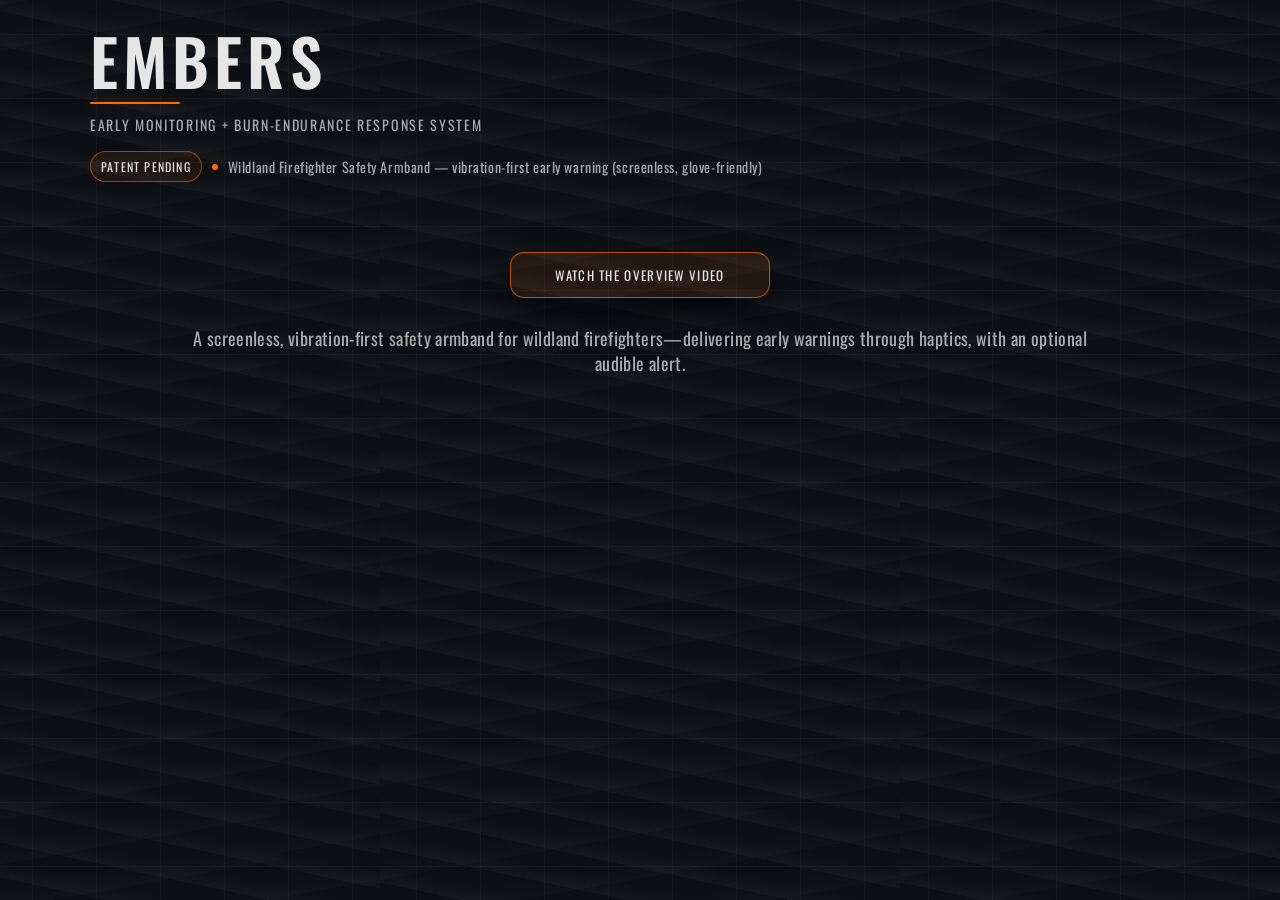
<file: index.html>
<!doctype html>
<html lang="en">
<head>
  <meta charset="utf-8" />
  <meta name="viewport" content="width=device-width,initial-scale=1" />
  <title>EMBERS TEST 123</title>

  <link rel="preconnect" href="https://fonts.googleapis.com">
  <link rel="preconnect" href="https://fonts.gstatic.com" crossorigin>
  <link href="https://fonts.googleapis.com/css2?family=Oswald:wght@300;400;500;600;700&display=swap" rel="stylesheet">

  <link rel="stylesheet" href="./styles.css" />
</head>

<body>
  <main class="screen">
    <header class="top">
      <div class="wordmark">
        <div class="name">
          EMBERS
          <span class="name-underline" aria-hidden="true"></span>
        </div>
        <div class="acronym">EARLY MONITORING + BURN‑ENDURANCE RESPONSE SYSTEM</div>
      </div>

      <div class="status">
        <span class="pill">PATENT PENDING</span>
        <span class="dot"></span>
        <span class="tag">Wildland Firefighter Safety Armband — vibration‑first early warning (screenless, glove‑friendly)</span>
      </div>

      <div class="cta-row">
        <a class="yt-btn yt-btn--primary"
           href="https://www.youtube.com/watch?v=4FvP-EvXo1s"
           target="_blank"
           rel="noopener noreferrer">
          Watch the overview video
        </a>
      </div>

      <p class="simple-blurb">
        A screenless, vibration‑first safety armband for wildland firefighters—delivering early warnings through haptics, with an optional audible alert.
      </p>
    </header>

    <section class="void" aria-hidden="true"></section>

    <footer class="bottom">
      <div class="brand-lockup brand-lockup
</file>
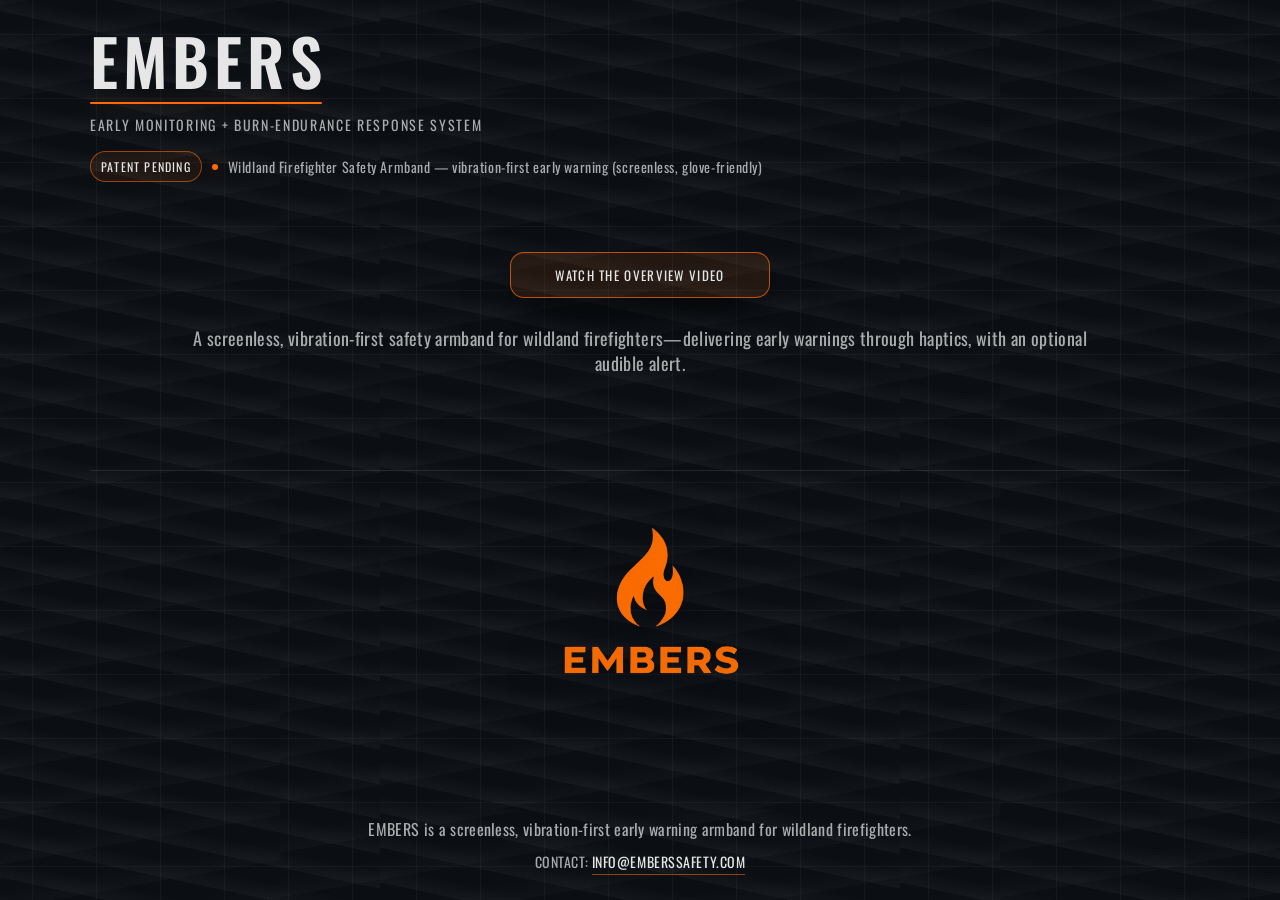
<file: public/index.html>
<!doctype html>
<html lang="en">
<head>
  <meta charset="utf-8" />
  <meta name="viewport" content="width=device-width,initial-scale=1" />
  <title>EMBERS</title>

  <link rel="preconnect" href="https://fonts.googleapis.com">
  <link rel="preconnect" href="https://fonts.gstatic.com" crossorigin>
  <link href="https://fonts.googleapis.com/css2?family=Oswald:wght@300;400;500;600;700&display=swap" rel="stylesheet">

  <link rel="stylesheet" href="./styles.css" />
</head>

<body>
  <main class="screen">
    <header class="top">
      <div class="wordmark">
        <div class="name">
          EMBERS
          <span class="name-underline" aria-hidden="true"></span>
        </div>
        <div class="acronym">EARLY MONITORING + BURN‑ENDURANCE RESPONSE SYSTEM</div>
      </div>

      <div class="status">
        <span class="pill">PATENT PENDING</span>
        <span class="dot"></span>
        <span class="tag">Wildland Firefighter Safety Armband — vibration‑first early warning (screenless, glove‑friendly)</span>
      </div>

      <div class="cta-row">
        <a class="yt-btn yt-btn--primary"
           href="https://www.youtube.com/watch?v=4FvP-EvXo1s"
           target="_blank"
           rel="noopener noreferrer">
          Watch the overview video
        </a>
      </div>

      <p class="simple-blurb">
        A screenless, vibration‑first safety armband for wildland firefighters—delivering early warnings through haptics, with an optional audible alert.
      </p>
    </header>

    <section class="void" aria-hidden="true"></section>

    <footer class="bottom">
      <div class="brand-lockup brand-lockup--hero">
        <img class="logo logo--hero" src="./assets/embers-logo.png" alt="EMBERS logo">
      </div>

      <p class="one-line one-line--center">
        EMBERS is a screenless, vibration‑first early warning armband for wildland firefighters.
      </p>

      <p class="contact-line">
        Contact: <a class="contact-link" href="mailto:info@emberssafety.com">info@emberssafety.com</a>
      </p>
    </footer>
  </main>
</body>
</html>
</file>
<file: styles.css>
:root{
  --bg: #0B0F14;
  --text: #E6E6E6;
  --muted: rgba(230,230,230,.72);
  --faint: rgba(230,230,230,.12);
  --accent: #FF6A00;

  --max: 1100px;
}

*{ box-sizing:border-box; }
html,body{ height:100%; }

body{
  margin:0;
  font-family: "Oswald", system-ui, -apple-system, Segoe UI, Roboto, Arial, sans-serif;
  color: var(--text);
  background: var(--bg);
}

.screen{
  min-height:100vh;
  display:flex;
  flex-direction:column;
  justify-content:space-between;
  padding: 28px 22px;
  background: var(--bg);

  background-image:
    linear-gradient(to right, rgba(230,230,230,.045) 1px, transparent 1px),
    linear-gradient(to bottom, rgba(230,230,230,.04) 1px, transparent 1px),
    repeating-linear-gradient(
      12deg,
      rgba(230,230,230,.035) 0px,
      rgba(230,230,230,.035) 1px,
      transparent 18px,
      transparent 34px
    ),
    repeating-linear-gradient(
      -10deg,
      rgba(230,230,230,.02) 0px,
      rgba(230,230,230,.02) 1px,
      transparent 22px,
      transparent 44px
    );

  background-size:
    64px 64px,
    64px 64px,
    520px 520px,
    720px 720px;

  background-position:
    center,
    center,
    center,
    center;
}

.top, .bottom{
  max-width: var(--max);
  width: 100%;
  margin: 0 auto;
}

.wordmark .name{
  font-size: 64px;
  letter-spacing: .08em;
  font-weight: 600;
  line-height: 1;
  display: inline-block;
}

.wordmark .name .name-underline{
  display: block;
  margin-top: 10px;
  width: 1.4em;
  max-width: 120px;
  height: 2px;
  background: var(--accent);
  border-radius: 999px;
  box-shadow: 0 0 18px rgba(255,106,0,.35);
}

.wordmark .acronym{
  margin-top: 10px;
  font-size: 14px;
  letter-spacing: .12em;
  text-transform: uppercase;
  color: var(--muted);
}

.status{
  margin-top: 16px;
  display:flex;
  flex-wrap:wrap;
  gap: 10px;
  align-items:center;
  color: var(--muted);
  font-size: 14px;
  letter-spacing: .04em;
}

.pill{
  border: 1px solid rgba(255,106,0,.55);
  color: var(--text);
  padding: 6px 10px;
  border-radius: 999px;
  text-transform: uppercase;
  letter-spacing: .10em;
  font-size: 12px;
  background: rgba(255,106,0,.08);
}

.dot{
  width:6px;
  height:6px;
  border-radius:99px;
  background: var(--accent);
  box-shadow: 0 0 18px rgba(255,106,0,.55);
}

.tag{ color: var(--muted); }

.cta-row{
  margin-top: 70px;
  display:flex;
  justify-content:center;
}

.yt-btn{
  display:inline-flex;
  align-items:center;
  justify-content:center;
  padding: 12px 18px;
  border-radius: 14px;
  border: 1px solid rgba(255,106,0,.70);
  background: rgba(255,106,0,.10);
  color: var(--text);
  text-decoration:none;
  text-transform: uppercase;
  letter-spacing: .10em;
  font-size: 13px;
  min-width: 260px;
}

.yt-btn--primary{
  box-shadow: 0 18px 44px rgba(0,0,0,.55);
}

.yt-btn:hover{
  background: rgba(255,106,0,.16);
  border-color: rgba(255,106,0,.95);
}

.simple-blurb{
  margin: 28px auto 0 auto;
  max-width: 920px;
  text-align: center;
  color: var(--muted);
  font-size: 18px;
  letter-spacing: .02em;
  line-height: 1.4;
}

.void{
  flex: 0.15;
  min-height: 0;
}

.bottom{
  padding-top: 14px;
}

.one-line{
  margin: 0;
  color: var(--muted);
  font-size: 16px;
  letter-spacing: .02em;
}

.one-line--center{
  text-align:center;
  margin-top: 14px;
}

.contact-line{
  margin: 10px 0 0 0;
  text-align:center;
  color: var(--muted);
  font-size: 14px;
  letter-spacing: .04em;
  text-transform: uppercase;
}

.contact-link{
  color: var(--text);
  text-decoration: none;
  border-bottom: 1px solid rgba(255,106,0,.55);
  padding-bottom: 2px;
}

.contact-link:hover{
  border-bottom-color: rgba(255,106,0,.95);
}

.brand-lockup{
  display:flex;
  align-items:center;
  gap: 16px;
  padding-top: 10px;
  border-top: 1px solid rgba(230,230,230,.10);
}

.brand-lockup--hero{
  justify-content:center;
  align-items:flex-end;
  padding-top: 12px;
  border-top: 1px solid rgba(230,230,230,.10);
}

.logo{
  height: 54px;
  width: auto;
  display:block;
  filter: drop-shadow(0 10px 26px rgba(0,0,0,.60));
}

.logo--hero{
  height: 320px;
  max-width: min(92vw, 1100px);
  width: auto;
}

@media (max-width: 520px){
  .wordmark .name{ font-size: 44px; }
  .wordmark .name .name-underline{ margin-top: 8px; height: 2px; }
  .wordmark .acronym{ font-size: 13px; }
  .cta-row{ margin-top: 42px; }
  .simple-blurb{ font-size: 16px; margin-top: 18px; }
  .one-line{ font-size: 15px; }
  .yt-btn{ min-width: 0; width: 100%; }
  .void{ flex: 0.10; min-height: 0; }
  .logo--hero{ height: 210px; }
}
</file>
<file: public/styles.css>
:root{
  --bg: #0B0F14;
  --text: #E6E6E6;
  --muted: rgba(230,230,230,.72);
  --faint: rgba(230,230,230,.12);
  --accent: #FF6A00;
  --max: 1100px;
}

*{ box-sizing:border-box; }
html,body{ height:100%; }

body{
  margin:0;
  font-family: "Oswald", system-ui, -apple-system, Segoe UI, Roboto, Arial, sans-serif;
  color: var(--text);
  background: var(--bg);
}

.screen{
  min-height:100vh;
  display:flex;
  flex-direction:column;
  justify-content:space-between;
  padding: 28px 22px;
  background: var(--bg);

  background-image:
    linear-gradient(to right, rgba(230,230,230,.045) 1px, transparent 1px),
    linear-gradient(to bottom, rgba(230,230,230,.04) 1px, transparent 1px),
    repeating-linear-gradient(
      12deg,
      rgba(230,230,230,.035) 0px,
      rgba(230,230,230,.035) 1px,
      transparent 18px,
      transparent 34px
    ),
    repeating-linear-gradient(
      -10deg,
      rgba(230,230,230,.02) 0px,
      rgba(230,230,230,.02) 1px,
      transparent 22px,
      transparent 44px
    );

  background-size:
    64px 64px,
    64px 64px,
    520px 520px,
    720px 720px;

  background-position:
    center,
    center,
    center,
    center;
}

.top, .bottom{
  max-width: var(--max);
  width: 100%;
  margin: 0 auto;
}

.wordmark .name{
  font-size: 64px;
  letter-spacing: .08em;
  font-weight: 600;
  line-height: 1;
  display: inline-block;
  position: relative;
  padding-bottom: 12px;
}

.wordmark .name .name-underline{
  position: absolute;
  left: 0;
  bottom: 0;
  height: 2px;
  width: calc(100% - .08em);
  background: var(--accent);
  border-radius: 999px;
  box-shadow: 0 0 18px rgba(255,106,0,.35);
}

.wordmark .acronym{
  margin-top: 10px;
  font-size: 14px;
  letter-spacing: .12em;
  text-transform: uppercase;
  color: var(--muted);
}

.status{
  margin-top: 16px;
  display:flex;
  flex-wrap:wrap;
  gap: 10px;
  align-items:center;
  color: var(--muted);
  font-size: 14px;
  letter-spacing: .04em;
}

.pill{
  border: 1px solid rgba(255,106,0,.55);
  color: var(--text);
  padding: 6px 10px;
  border-radius: 999px;
  text-transform: uppercase;
  letter-spacing: .10em;
  font-size: 12px;
  background: rgba(255,106,0,.08);
}

.dot{
  width:6px;
  height:6px;
  border-radius:99px;
  background: var(--accent);
  box-shadow: 0 0 18px rgba(255,106,0,.55);
}

.tag{ color: var(--muted); }

.cta-row{
  margin-top: 70px;
  display:flex;
  justify-content:center;
}

.yt-btn{
  display:inline-flex;
  align-items:center;
  justify-content:center;
  padding: 12px 18px;
  border-radius: 14px;
  border: 1px solid rgba(255,106,0,.70);
  background: rgba(255,106,0,.10);
  color: var(--text);
  text-decoration:none;
  text-transform: uppercase;
  letter-spacing: .10em;
  font-size: 13px;
  min-width: 260px;
}

.yt-btn--primary{
  box-shadow: 0 18px 44px rgba(0,0,0,.55);
}

.yt-btn:hover{
  background: rgba(255,106,0,.16);
  border-color: rgba(255,106,0,.95);
}

.simple-blurb{
  margin: 28px auto 0 auto;
  max-width: 920px;
  text-align: center;
  color: var(--muted);
  font-size: 18px;
  letter-spacing: .02em;
  line-height: 1.4;
}

.void{
  flex: 0.15;
  min-height: 0;
}

.bottom{
  padding-top: 14px;
}

.one-line{
  margin: 0;
  color: var(--muted);
  font-size: 16px;
  letter-spacing: .02em;
}

.one-line--center{
  text-align:center;
  margin-top: 14px;
}

.contact-line{
  margin: 10px 0 0 0;
  text-align:center;
  color: var(--muted);
  font-size: 14px;
  letter-spacing: .04em;
  text-transform: uppercase;
}

.contact-link{
  color: var(--text);
  text-decoration: none;
  border-bottom: 1px solid rgba(255,106,0,.55);
  padding-bottom: 2px;
}

.contact-link:hover{
  border-bottom-color: rgba(255,106,0,.95);
}

.brand-lockup{
  display:flex;
  align-items:center;
  gap: 16px;
  padding-top: 10px;
  border-top: 1px solid rgba(230,230,230,.10);
}

.brand-lockup--hero{
  justify-content:center;
  align-items:flex-end;
  padding-top: 12px;
  border-top: 1px solid rgba(230,230,230,.10);
}

.logo{
  height: 54px;
  width: auto;
  display:block;
  filter: drop-shadow(0 10px 26px rgba(0,0,0,.60));
}

.logo--hero{
  height: 320px;
  max-width: min(92vw, 1100px);
  width: auto;
}

@media (max-width: 520px){
  .wordmark .name{ font-size: 44px; padding-bottom: 10px; }
  .wordmark .name .name-underline{ height: 2px; width: calc(100% - .08em); }
  .wordmark .acronym{ font-size: 13px; }
  .cta-row{ margin-top: 42px; }
  .simple-blurb{ font-size: 16px; margin-top: 18px; }
  .one-line{ font-size: 15px; }
  .yt-btn{ min-width: 0; width: 100%; }
  .void{ flex: 0.10; min-height: 0; }
  .logo--hero{ height: 210px; }
}
</file>
